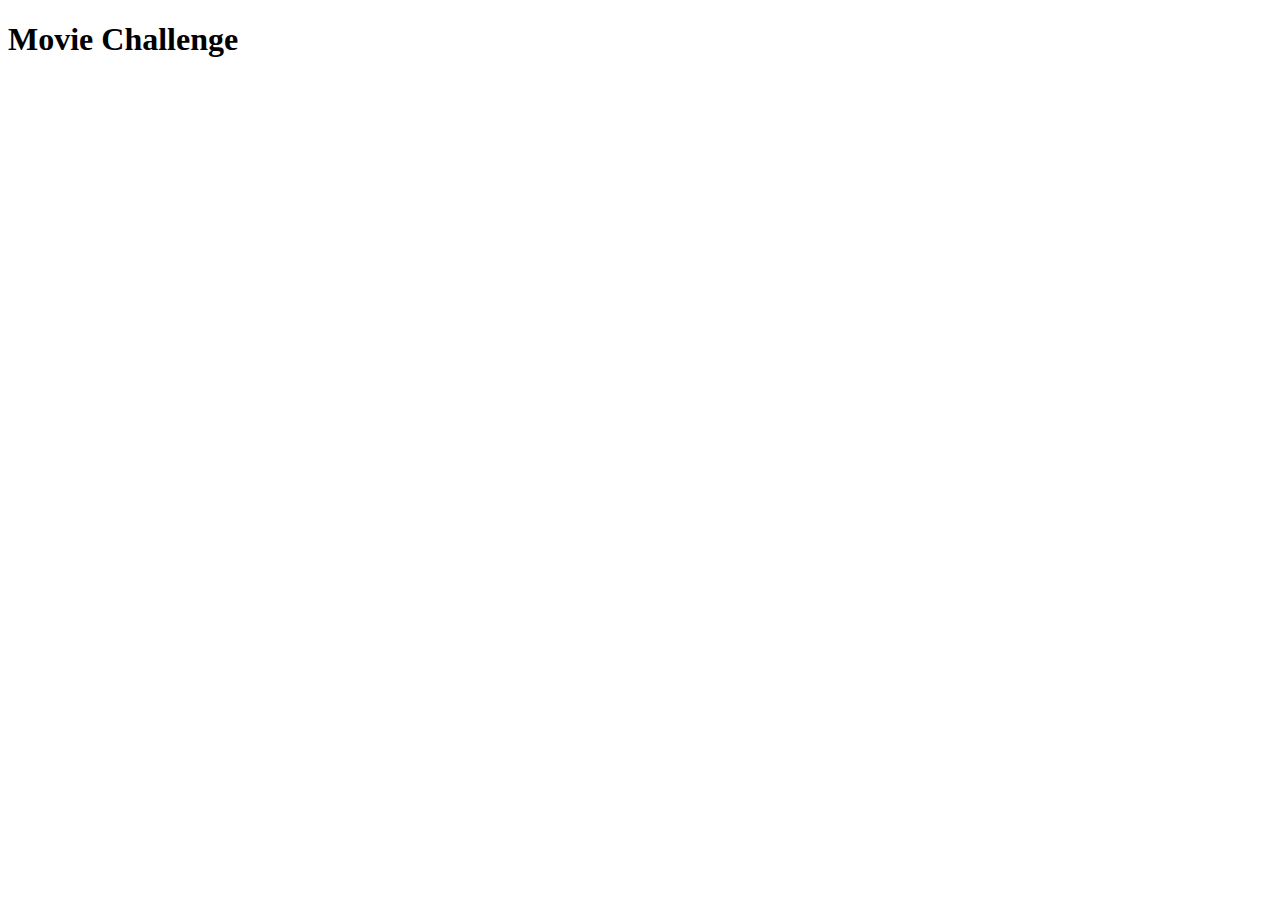
<file: index.html>
<!DOCTYPE html>
<html lang="en">
<head>
    <meta charset="UTF-8">
    <meta name="viewport" content="width=device-width, initial-scale=1.0">
    <meta http-equiv="X-UA-Compatible" content="ie=edge">
    <title>Document</title>
</head>
<body>
    <h1>Movie Challenge</h1>
    
</body>
</html>
</file>
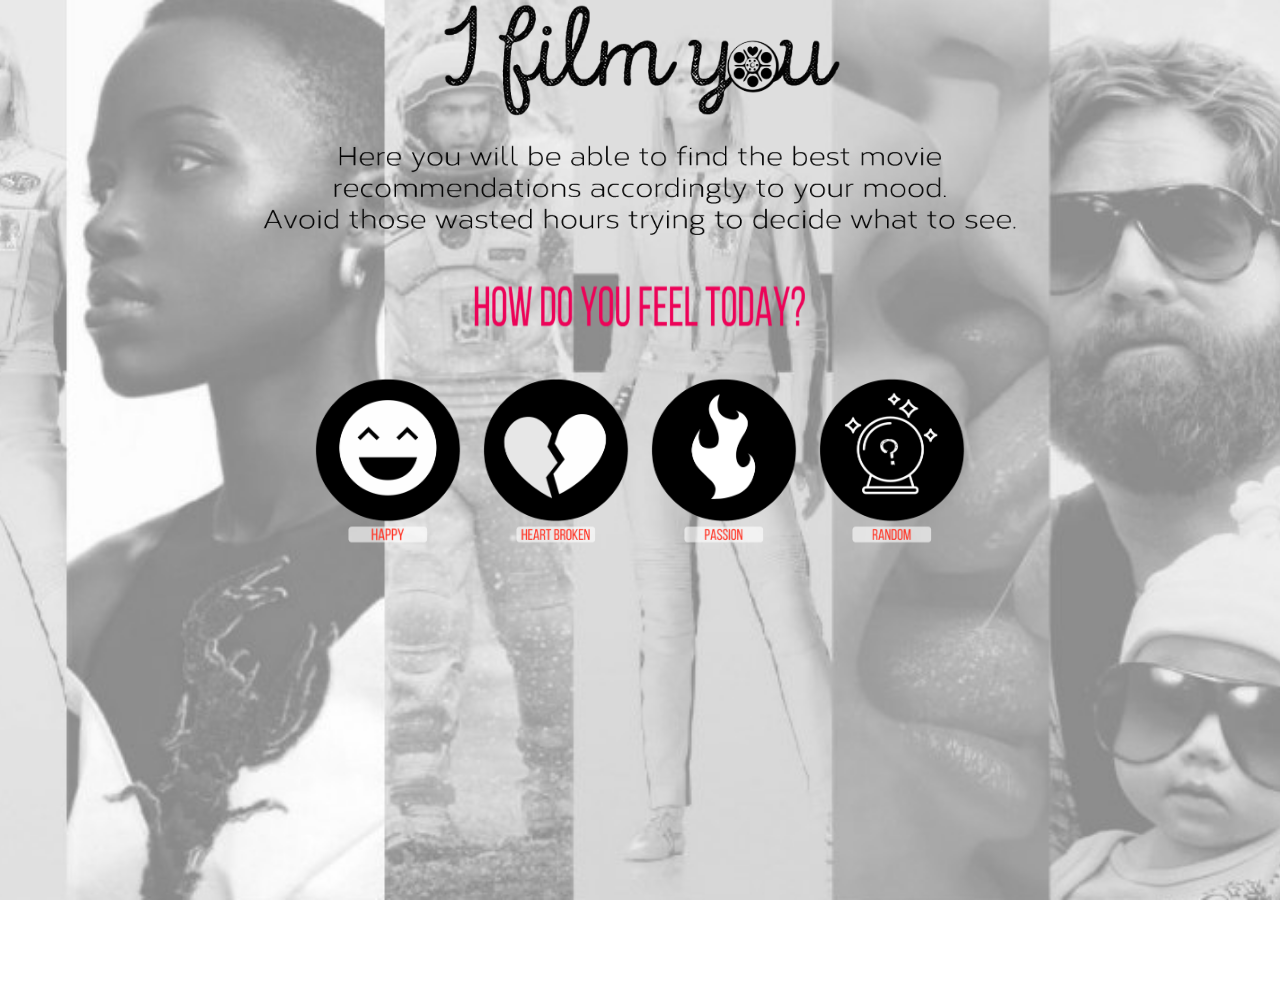
<file: src/index.html>
<!DOCTYPE html>
<html lang="en">
<head>
  <meta charset="UTF-8">
  <meta name="viewport" content="width=device-width, initial-scale=1.0">
  <meta http-equiv="X-UA-Compatible" content="ie=edge">
  <title>Movie Challenge</title>
  <link rel="stylesheet" href="style.css" />
  <link rel="shortcut icon" type="image/x-icon" href="Images/movieicon.ico">
</head>
<body>
  <section id="firstScreen" class="firstS">
    <!--Welcome page with description and mood options-->
    <img class="ifilmyouLogo" src="./Images/Ifilmyoulogo.png" alt="Logo">
    <img class="descriptionImage" src="./Images/pageDescription.png" alt="Page description">
    <img class="questionImage" src="./Images/moodQuestion1.png" alt="Mood question">
    <section class="optionsTable">
      <img class="moodOptions" id="happyButton" src="Images/happyButton.png">
      <img class="moodOptions" id="heartbrokenButton" src="Images/heartbrokenButton.png">
      <img class="moodOptions" id="passionButton" src="Images/passionButton.png">
      <img class="moodOptions" id="randomButton" src="Images/randomButton.png">
    </section>
  </section>
  <section id="secondScreen" class="secondS">
    <!--Here should be all the movies that we recommend by mood-->
    <img class="pageTitle" src="Images/pageTitle.png" alt="Logo">
    <img class="pagePhrase" id="happyPhrase" src="Images/happyPhrase.png" alt="Mood phrase">
    <img class="pagePhrase" id="heartPhrase" src="Images/heartPhrase.png" alt="Mood phrase">
    <img class="pagePhrase" id="passionPhrase" src="Images/passionPhrase.png" alt="Mood phrase">
    <img class="pagePhrase" id="randomPhrase" src="Images/randomPhrase.png" alt="Mood phrase">
    <section id="moviesSection">
      <section id="happyScreen" class="happyS">
      </section>
      <section id="heartScreen" class="heartS">
      </section>
      <section id="passionScreen" class="passionS">
      </section>
      <section id="randomScreen" class="randomS">
      </section>
    </section>

    <img class="backButton" id="backButton" src="Images/backButton3.png" alt="Back Button">
  </section>
  <!--Here are the links for the JavaScripts files-->
  <script src="data.js"></script>
  <script src="main.js"></script>
</body>
</html>
</file>
<file: src/style.css>
body,html {
  height: 100%;
  margin: 0;
  padding: 0;
  width: 100%;
}
.firstS {
  background-attachment: fixed;
  background-image: url("Images/backgoundbw.png");
  background-position: center center;
  background-size: cover;
  height: 110%;
  margin: 0;
  padding: 0;
  position: relative;
  width: 100%;
}
.ifilmyouLogo {
  display:block;
  height: 120px;
  margin: auto;
  width: 32%;
}
.descriptionImage {
  display:block;
  margin: auto;
  margin-top: 15px;
  height: 110px;
  width: 60%;
}
.questionImage {
  display:block;
  margin: auto;
  margin-bottom: 18px;
  margin-top: 28px;
  height: 65px;
  width: 28%;
}
.optionsTable {
  margin: auto;
  text-align: center;
  width: 80%;
}
.moodOptions {
  cursor:pointer;
  display: inline-block;
  height: 170px;
  margin-top: 20px;
  width: 16%;
}
.pageTitle {
  width: 100%;
}
.pagePhrase {
  display: block;
  margin-left: 25px;
  margin-top: 5px;
  margin-bottom: 30px;
  width: 42%;
}
.backButton {
  cursor:pointer;
  float: right;
  margin-top: 110px;
  margin-bottom: 15px;
  margin-right: 8px;
  width: 8%;
}
.happyS,.heartS,.passionS,.randomS {
  margin-left: 80px;
  margin-top: 8px;
}
.movieCard {
  float: left;
  margin: auto;
  text-align: center;
}
.movieCard img {
  width: 60%;
  height: 250px;
}


/* Media Queries for a Responsive Web Design accordingly
to the size (min-width, max-width) of the screen*/
@media screen and (min-width: 780px) and (max-width: 1000px) {
  .firstS {
    height: 110%;
    width: 100%;
  }
  .ifilmyouLogo {
    height:110px;
    width: 42%;
  }
  .descriptionImage {
    height:120px;
    width: 60%;
  }
  .questionImage {
    height:48px;
    width: 30%;
  }
  .optionsTable {
    width: 90%;
  }
  .moodOptions {
    height:130px;
    width: 16%;
  }
  .pageTitle {
    height: 110px;
    width: 100%;
  }
  .pagePhrase {
    width: 40%;
  }
}
@media screen and (min-width: 480px) and (max-width: 780px) {
  .firstS {
    height: 105%;
    width: 100%;
  }
  .ifilmyouLogo {
    height:100px;
    width: 45%;
  }
  .descriptionImage {
    height:100px;
    width: 70%;
  }
  .questionImage {
    height:50px;
    width: 45%;
  }
  .optionsTable {
    width: 90%;
  }
  .moodOptions {
    height:130px;
    width: 20%;
  }
  .pageTitle {
    height: 90px;
    width: 100%;
  }
  .pagePhrase {
    width: 60%;
  }
  .backButton {
    width: 10%;
  }
}
@media screen and (max-width: 480px) {
  .firstS {
    height: 130%;
    width: 100%;
  }
  .ifilmyouLogo {
    height:120px;
    width: 70%;
  }
  .descriptionImage {
    height:120px;
    margin-top: 20px;
    width: 90%;
  }
  .questionImage {
    height:60px;
    margin-bottom: 40px;
    width: 80%;
  }
  .optionsTable {
    width: 90%;
  }
  .moodOptions {
    height: 180px;
    width: 42%;
    margin-bottom: 20px;
  }
  .pageTitle {
    height: 80px;
    width: 100%;
  }
  .pagePhrase {
    margin:auto;
    width: 90%;
  }
  .backButton {
    width: 15%;
  }
}
@media screen and (min-height: 1000px) and (max-height: 1370px) {
  .firstS {
    height: 134%;
    width: 100%;
  }
  .ifilmyouLogo {
    height:200px;
    width: 70%;
  }
  .descriptionImage {
    height:200px;
    margin-top: 30px;
    width: 90%;
  }
  .questionImage {
    height:120px;
    margin-top: 50px;
    margin-bottom: 50px;
    width: 70%;
  }
  .optionsTable {
    width: 90%;
  }
  .moodOptions {
    height:340px;
    width: 42%;
  }
  .pageTitle {
    height: 180px;
    width: 100%;
  }
  .pagePhrase {
    margin:auto;
    width: 90%;
  }
  .backButton {
    width: 15%;
  }
}
</file>
